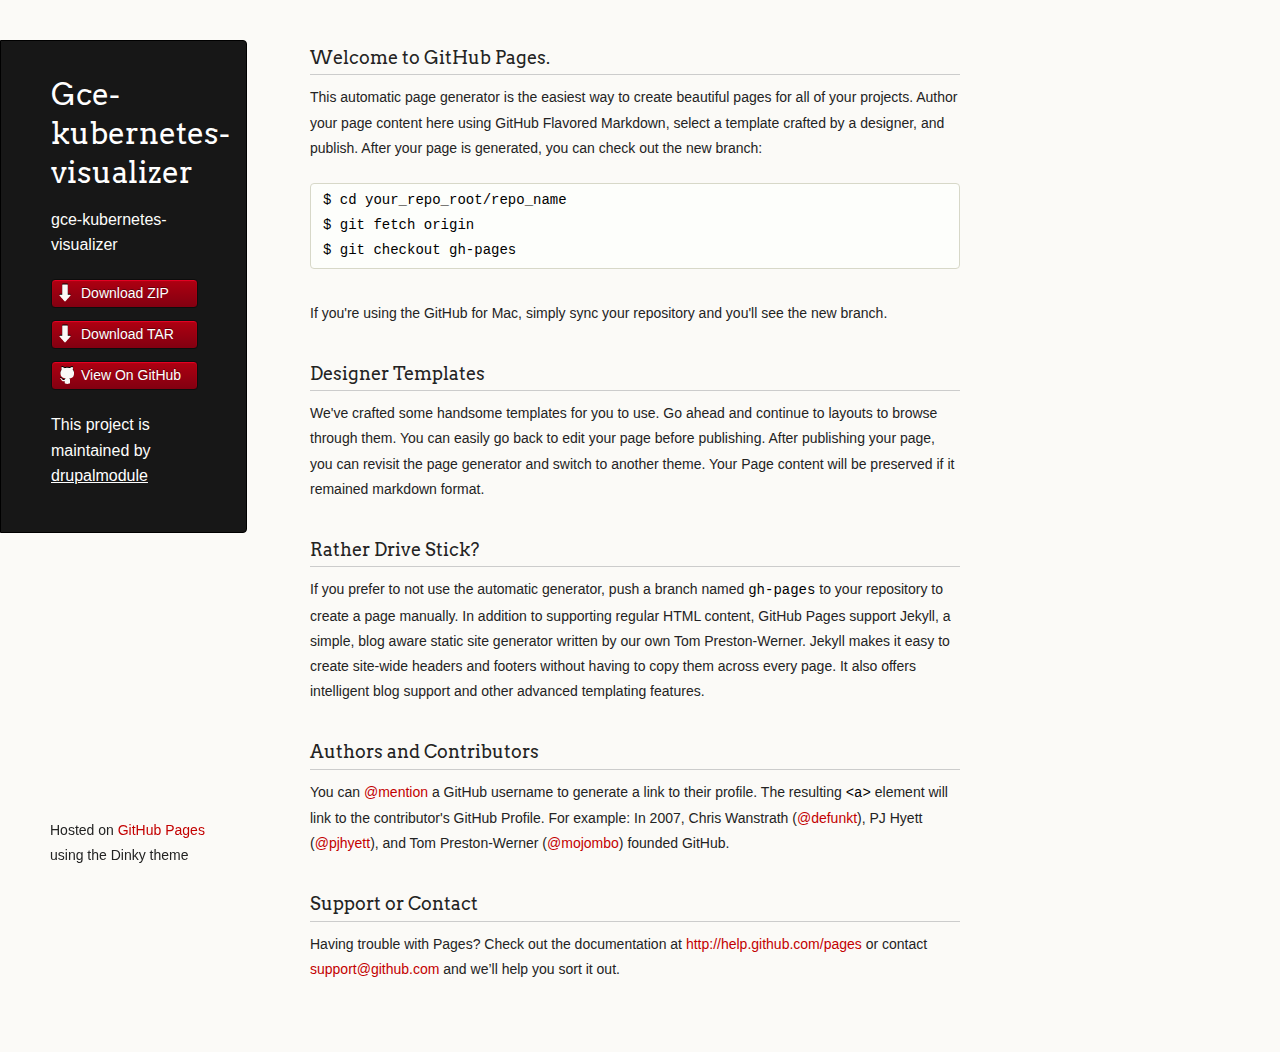
<file: index.html>
<!doctype html>
<html>
  <head>
    <meta charset="utf-8">
    <meta http-equiv="X-UA-Compatible" content="chrome=1">
    <title>Gce-kubernetes-visualizer by drupalmodule</title>

    <link rel="stylesheet" href="stylesheets/styles.css">
    <link rel="stylesheet" href="stylesheets/pygment_trac.css">
    <script src="javascripts/scale.fix.js"></script>
    <meta name="viewport" content="width=device-width, initial-scale=1, user-scalable=no">
    <!--[if lt IE 9]>
    <script src="//html5shiv.googlecode.com/svn/trunk/html5.js"></script>
    <![endif]-->
  </head>
  <body>
    <div class="wrapper">
      <header>
        <h1 class="header">Gce-kubernetes-visualizer</h1>
        <p class="header">gce-kubernetes-visualizer</p>

        <ul>
          <li class="download"><a class="buttons" href="https://github.com/drupalmodule/gce-kubernetes-visualizer/zipball/master">Download ZIP</a></li>
          <li class="download"><a class="buttons" href="https://github.com/drupalmodule/gce-kubernetes-visualizer/tarball/master">Download TAR</a></li>
          <li><a class="buttons github" href="https://github.com/drupalmodule/gce-kubernetes-visualizer">View On GitHub</a></li>
        </ul>

        <p class="header">This project is maintained by <a class="header name" href="https://github.com/drupalmodule">drupalmodule</a></p>


      </header>
      <section>
        <h3>
<a name="welcome-to-github-pages" class="anchor" href="#welcome-to-github-pages"><span class="octicon octicon-link"></span></a>Welcome to GitHub Pages.</h3>

<p>This automatic page generator is the easiest way to create beautiful pages for all of your projects. Author your page content here using GitHub Flavored Markdown, select a template crafted by a designer, and publish. After your page is generated, you can check out the new branch:</p>

<pre><code>$ cd your_repo_root/repo_name
$ git fetch origin
$ git checkout gh-pages
</code></pre>

<p>If you're using the GitHub for Mac, simply sync your repository and you'll see the new branch.</p>

<h3>
<a name="designer-templates" class="anchor" href="#designer-templates"><span class="octicon octicon-link"></span></a>Designer Templates</h3>

<p>We've crafted some handsome templates for you to use. Go ahead and continue to layouts to browse through them. You can easily go back to edit your page before publishing. After publishing your page, you can revisit the page generator and switch to another theme. Your Page content will be preserved if it remained markdown format.</p>

<h3>
<a name="rather-drive-stick" class="anchor" href="#rather-drive-stick"><span class="octicon octicon-link"></span></a>Rather Drive Stick?</h3>

<p>If you prefer to not use the automatic generator, push a branch named <code>gh-pages</code> to your repository to create a page manually. In addition to supporting regular HTML content, GitHub Pages support Jekyll, a simple, blog aware static site generator written by our own Tom Preston-Werner. Jekyll makes it easy to create site-wide headers and footers without having to copy them across every page. It also offers intelligent blog support and other advanced templating features.</p>

<h3>
<a name="authors-and-contributors" class="anchor" href="#authors-and-contributors"><span class="octicon octicon-link"></span></a>Authors and Contributors</h3>

<p>You can <a href="https://github.com/blog/821" class="user-mention">@mention</a> a GitHub username to generate a link to their profile. The resulting <code>&lt;a&gt;</code> element will link to the contributor's GitHub Profile. For example: In 2007, Chris Wanstrath (<a href="https://github.com/defunkt" class="user-mention">@defunkt</a>), PJ Hyett (<a href="https://github.com/pjhyett" class="user-mention">@pjhyett</a>), and Tom Preston-Werner (<a href="https://github.com/mojombo" class="user-mention">@mojombo</a>) founded GitHub.</p>

<h3>
<a name="support-or-contact" class="anchor" href="#support-or-contact"><span class="octicon octicon-link"></span></a>Support or Contact</h3>

<p>Having trouble with Pages? Check out the documentation at <a href="http://help.github.com/pages">http://help.github.com/pages</a> or contact <a href="mailto:support@github.com">support@github.com</a> and we’ll help you sort it out.</p>
      </section>
      <footer>
        <p><small>Hosted on <a href="http://pages.github.com">GitHub Pages</a> using the Dinky theme</small></p>
      </footer>
    </div>
    <!--[if !IE]><script>fixScale(document);</script><![endif]-->
		
  </body>
</html>
</file>
<file: stylesheets/pygment_trac.css>
.highlight  { background: #ffffff; }
.highlight .c { color: #999988; font-style: italic } /* Comment */
.highlight .err { color: #a61717; background-color: #e3d2d2 } /* Error */
.highlight .k { font-weight: bold } /* Keyword */
.highlight .o { font-weight: bold } /* Operator */
.highlight .cm { color: #999988; font-style: italic } /* Comment.Multiline */
.highlight .cp { color: #999999; font-weight: bold } /* Comment.Preproc */
.highlight .c1 { color: #999988; font-style: italic } /* Comment.Single */
.highlight .cs { color: #999999; font-weight: bold; font-style: italic } /* Comment.Special */
.highlight .gd { color: #000000; background-color: #ffdddd } /* Generic.Deleted */
.highlight .gd .x { color: #000000; background-color: #ffaaaa } /* Generic.Deleted.Specific */
.highlight .ge { font-style: italic } /* Generic.Emph */
.highlight .gr { color: #aa0000 } /* Generic.Error */
.highlight .gh { color: #999999 } /* Generic.Heading */
.highlight .gi { color: #000000; background-color: #ddffdd } /* Generic.Inserted */
.highlight .gi .x { color: #000000; background-color: #aaffaa } /* Generic.Inserted.Specific */
.highlight .go { color: #888888 } /* Generic.Output */
.highlight .gp { color: #555555 } /* Generic.Prompt */
.highlight .gs { font-weight: bold } /* Generic.Strong */
.highlight .gu { color: #800080; font-weight: bold; } /* Generic.Subheading */
.highlight .gt { color: #aa0000 } /* Generic.Traceback */
.highlight .kc { font-weight: bold } /* Keyword.Constant */
.highlight .kd { font-weight: bold } /* Keyword.Declaration */
.highlight .kn { font-weight: bold } /* Keyword.Namespace */
.highlight .kp { font-weight: bold } /* Keyword.Pseudo */
.highlight .kr { font-weight: bold } /* Keyword.Reserved */
.highlight .kt { color: #445588; font-weight: bold } /* Keyword.Type */
.highlight .m { color: #009999 } /* Literal.Number */
.highlight .s { color: #d14 } /* Literal.String */
.highlight .na { color: #008080 } /* Name.Attribute */
.highlight .nb { color: #0086B3 } /* Name.Builtin */
.highlight .nc { color: #445588; font-weight: bold } /* Name.Class */
.highlight .no { color: #008080 } /* Name.Constant */
.highlight .ni { color: #800080 } /* Name.Entity */
.highlight .ne { color: #990000; font-weight: bold } /* Name.Exception */
.highlight .nf { color: #990000; font-weight: bold } /* Name.Function */
.highlight .nn { color: #555555 } /* Name.Namespace */
.highlight .nt { color: #000080 } /* Name.Tag */
.highlight .nv { color: #008080 } /* Name.Variable */
.highlight .ow { font-weight: bold } /* Operator.Word */
.highlight .w { color: #bbbbbb } /* Text.Whitespace */
.highlight .mf { color: #009999 } /* Literal.Number.Float */
.highlight .mh { color: #009999 } /* Literal.Number.Hex */
.highlight .mi { color: #009999 } /* Literal.Number.Integer */
.highlight .mo { color: #009999 } /* Literal.Number.Oct */
.highlight .sb { color: #d14 } /* Literal.String.Backtick */
.highlight .sc { color: #d14 } /* Literal.String.Char */
.highlight .sd { color: #d14 } /* Literal.String.Doc */
.highlight .s2 { color: #d14 } /* Literal.String.Double */
.highlight .se { color: #d14 } /* Literal.String.Escape */
.highlight .sh { color: #d14 } /* Literal.String.Heredoc */
.highlight .si { color: #d14 } /* Literal.String.Interpol */
.highlight .sx { color: #d14 } /* Literal.String.Other */
.highlight .sr { color: #009926 } /* Literal.String.Regex */
.highlight .s1 { color: #d14 } /* Literal.String.Single */
.highlight .ss { color: #990073 } /* Literal.String.Symbol */
.highlight .bp { color: #999999 } /* Name.Builtin.Pseudo */
.highlight .vc { color: #008080 } /* Name.Variable.Class */
.highlight .vg { color: #008080 } /* Name.Variable.Global */
.highlight .vi { color: #008080 } /* Name.Variable.Instance */
.highlight .il { color: #009999 } /* Literal.Number.Integer.Long */

.type-csharp .highlight .k { color: #0000FF }
.type-csharp .highlight .kt { color: #0000FF }
.type-csharp .highlight .nf { color: #000000; font-weight: normal }
.type-csharp .highlight .nc { color: #2B91AF }
.type-csharp .highlight .nn { color: #000000 }
.type-csharp .highlight .s { color: #A31515 }
.type-csharp .highlight .sc { color: #A31515 }
</file>
<file: stylesheets/styles.css>
@import url(https://fonts.googleapis.com/css?family=Arvo:400,700,400italic);

/* MeyerWeb Reset */

html, body, div, span, applet, object, iframe,
h1, h2, h3, h4, h5, h6, p, blockquote, pre,
a, abbr, acronym, address, big, cite, code,
del, dfn, em, img, ins, kbd, q, s, samp,
small, strike, strong, sub, sup, tt, var,
b, u, i, center,
dl, dt, dd, ol, ul, li,
fieldset, form, label, legend,
table, caption, tbody, tfoot, thead, tr, th, td,
article, aside, canvas, details, embed,
figure, figcaption, footer, header, hgroup,
menu, nav, output, ruby, section, summary,
time, mark, audio, video {
  margin: 0;
  padding: 0;
  border: 0;
  font: inherit;
  vertical-align: baseline;
}


/* Base text styles */

body {
  padding:10px 50px 0 0;
  font-family:"Helvetica Neue", Helvetica, Arial, sans-serif;
	font-size: 14px;
	color: #232323;
	background-color: #FBFAF7;
	margin: 0;
	line-height: 1.8em;
	-webkit-font-smoothing: antialiased;

}

h1, h2, h3, h4, h5, h6 {
  color:#232323;
  margin:36px 0 10px;
}

p, ul, ol, table, dl {
  margin:0 0 22px;
}

h1, h2, h3 {
	font-family: Arvo, Monaco, serif;
  line-height:1.3;
	font-weight: normal;
}

h1,h2, h3 {
	display: block;
	border-bottom: 1px solid #ccc;
	padding-bottom: 5px;
}

h1 {
	font-size: 30px;
}

h2 {
	font-size: 24px;
}

h3 {
	font-size: 18px;
}

h4, h5, h6 {
	font-family: Arvo, Monaco, serif;
	font-weight: 700;
}

a {
  color:#C30000;
  font-weight:200;
  text-decoration:none;
}

a:hover {
	text-decoration: underline;
}

a small {
	font-size: 12px;
}

em {
	font-style: italic;
}

strong {
  font-weight:700;
}

ul {
  list-style: inside;
  padding-left: 25px;
}

ol {
  list-style: decimal inside;
  padding-left: 20px;
}

blockquote {
  margin: 0;
  padding: 0 0 0 20px;
  font-style: italic;
}

dl, dt, dd, dl p {
	font-color: #444;
}

dl dt {
  font-weight: bold;
}

dl dd {
  padding-left: 20px;
  font-style: italic;
}

dl p {
  padding-left: 20px;
  font-style: italic;
}

hr {
  border:0;
  background:#ccc;
  height:1px;
  margin:0 0 24px;
}

/* Images */

img {
  position: relative;
  margin: 0 auto;
  max-width: 650px;
  padding: 5px;
  margin: 10px 0 32px 0;
  border: 1px solid #ccc;
}

p img {
  display: inline;
  margin: 0;
  padding: 0;
  vertical-align: middle;
  text-align: center;
  border: none;
}

/* Code blocks */

code, pre {
	font-family: Monaco, "Bitstream Vera Sans Mono", "Lucida Console", Terminal, monospace;
  color:#000;
  font-size:14px;
}

pre {
	padding: 4px 12px;
  background: #FDFEFB;
  border-radius:4px;
  border:1px solid #D7D8C8;
  overflow: auto;
  overflow-y: hidden;
	margin-bottom: 32px;
}


/* Tables */

table {
  width:100%;
}

table {
  border: 1px solid #ccc;
  margin-bottom: 32px;
  text-align: left;
 }

th {
  font-family: 'Arvo', Helvetica, Arial, sans-serif;
	font-size: 18px;
	font-weight: normal;
  padding: 10px;
  background: #232323;
  color: #FDFEFB;
 }

td {
  padding: 10px;
	background: #ccc;
 }


/* Wrapper */
.wrapper {
  width:960px;
}


/* Header */

header {
	background-color: #171717;
	color: #FDFDFB;
  width:170px;
  float:left;
  position:fixed;
	border: 1px solid #000;
	-webkit-border-top-right-radius: 4px;
	-webkit-border-bottom-right-radius: 4px;
	-moz-border-radius-topright: 4px;
	-moz-border-radius-bottomright: 4px;
	border-top-right-radius: 4px;
	border-bottom-right-radius: 4px;
	padding: 34px 25px 22px 50px;
	margin: 30px 25px 0 0;
	-webkit-font-smoothing: antialiased;
}

p.header {
	font-size: 16px;
}

h1.header {
	font-family: Arvo, sans-serif;
	font-size: 30px;
	font-weight: 300;
	line-height: 1.3em;
	border-bottom: none;
	margin-top: 0;
}


h1.header, a.header, a.name, header a{
	color: #fff;
}

a.header {
	text-decoration: underline;
}

a.name {
	white-space: nowrap;
}

header ul {
  list-style:none;
  padding:0;
}

header li {
	list-style-type: none;
  width:132px;
  height:15px;
	margin-bottom: 12px;
	line-height: 1em;
	padding: 6px 6px 6px 7px;

	background: #AF0011;
	background: -moz-linear-gradient(top, #AF0011 0%, #820011 100%);
  background: -webkit-gradient(linear, left top, left bottom, color-stop(0%,#f8f8f8), color-stop(100%,#dddddd));
  background: -webkit-linear-gradient(top, #AF0011 0%,#820011 100%);
  background: -o-linear-gradient(top, #AF0011 0%,#820011 100%);
  background: -ms-linear-gradient(top, #AF0011 0%,#820011 100%);
  background: linear-gradient(top, #AF0011 0%,#820011 100%);

	border-radius:4px;
  border:1px solid #0D0D0D;

	-webkit-box-shadow: inset 0px 1px 1px 0 rgba(233,2,38, 1);
	box-shadow: inset 0px 1px 1px 0 rgba(233,2,38, 1);

}

header li:hover {
	background: #C3001D;
	background: -moz-linear-gradient(top, #C3001D 0%, #950119 100%);
  background: -webkit-gradient(linear, left top, left bottom, color-stop(0%,#f8f8f8), color-stop(100%,#dddddd));
  background: -webkit-linear-gradient(top, #C3001D 0%,#950119 100%);
  background: -o-linear-gradient(top, #C3001D 0%,#950119 100%);
  background: -ms-linear-gradient(top, #C3001D 0%,#950119 100%);
  background: linear-gradient(top, #C3001D 0%,#950119 100%);
}

a.buttons {
	-webkit-font-smoothing: antialiased;
	background: url(../images/arrow-down.png) no-repeat;
	font-weight: normal;
	text-shadow: rgba(0, 0, 0, 0.4) 0 -1px 0;
	padding: 2px 2px 2px 22px;
	height: 30px;
}

a.github {
	background: url(../images/octocat-small.png) no-repeat 1px;
}

a.buttons:hover {
	color: #fff;
	text-decoration: none;
}


/* Section - for main page content */

section {
  width:650px;
  float:right;
  padding-bottom:50px;
}


/* Footer */

footer {
  width:170px;
  float:left;
  position:fixed;
  bottom:10px;
	padding-left: 50px;
}

@media print, screen and (max-width: 960px) {

  div.wrapper {
    width:auto;
    margin:0;
  }

  header, section, footer {
    float:none;
    position:static;
    width:auto;
  }

	footer {
		border-top: 1px solid #ccc;
		margin:0 84px 0 50px;
		padding:0;
	}

  header {
    padding-right:320px;
  }

  section {
    padding:20px 84px 20px 50px;
    margin:0 0 20px;
  }

  header a small {
    display:inline;
  }

  header ul {
    position:absolute;
    right:130px;
    top:84px;
  }
}

@media print, screen and (max-width: 720px) {
  body {
    word-wrap:break-word;
  }

  header {
    padding:10px 20px 0;
		margin-right: 0;
  }

	section {
    padding:10px 0 10px 20px;
    margin:0 0 30px;
  }

	footer {
		margin: 0 0 0 30px;
	}

  header ul, header p.view {
    position:static;
  }
}

@media print, screen and (max-width: 480px) {

  header ul li.download {
    display:none;
  }

	footer {
		margin: 0 0 0 20px;
	}

	footer a{
		display:block;
	}

}

@media print {
  body {
    padding:0.4in;
    font-size:12pt;
    color:#444;
  }
}
</file>
